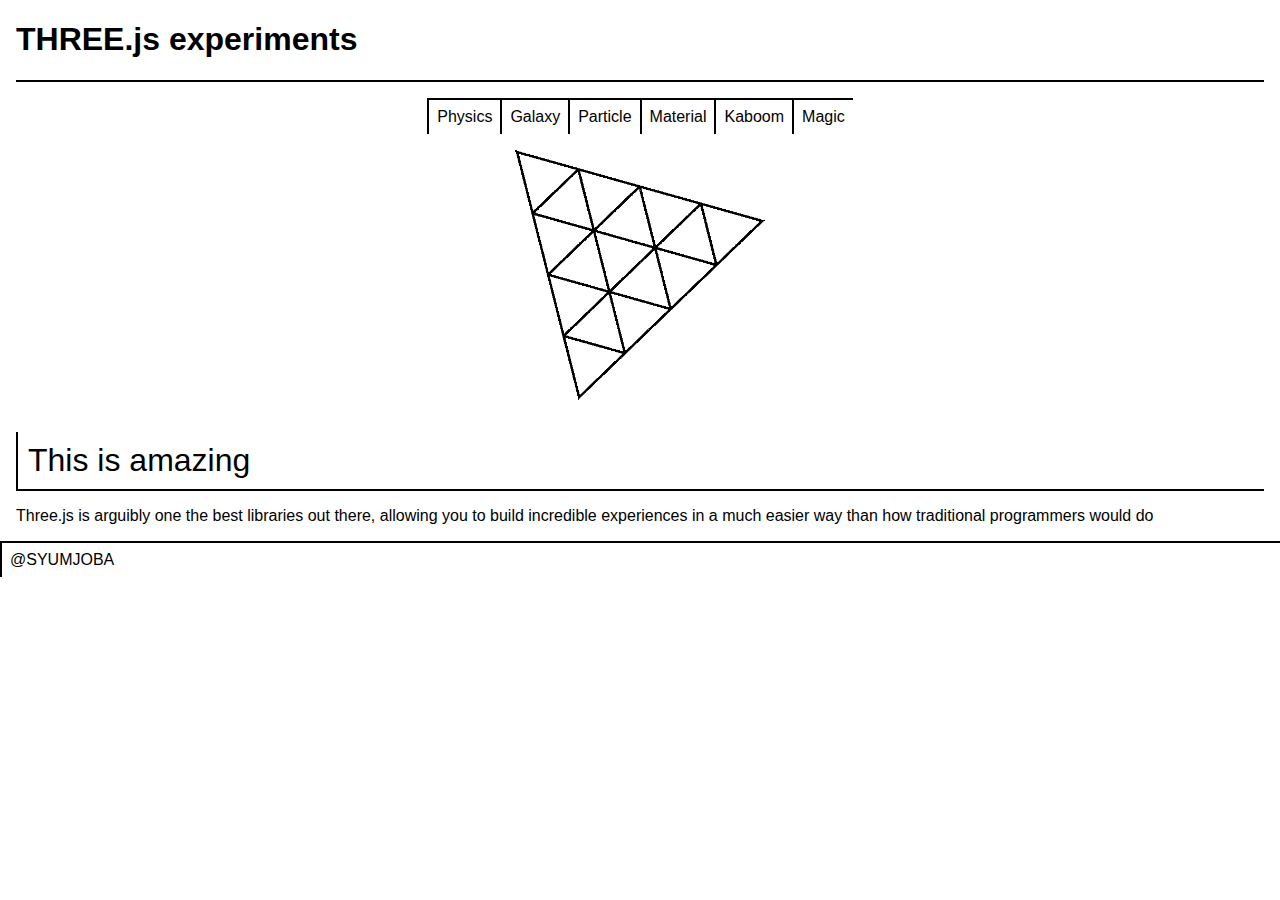
<file: public/index.html>
<!DOCTYPE html>
<html lang="en">
<head>
    <meta charset="UTF-8">
    <meta http-equiv="X-UA-Compatible" content="IE=edge">
    <meta name="viewport" content="width=device-width, initial-scale=1.0">
    <title> Some cool THREEJS experiments </title>
    <link rel="stylesheet" href="indexStyles.css">
    <link rel="shortcut icon" href="threelogo.jfif" type="image/x-icon">
</head>
<body>
    <div class="title">
        <h1> THREE.js experiments </h1>
    </div>
    <div class="navButtonContainer">
        <div class="navButton">
            <a href="./physics.html"> Physics </a>
        </div>
        <div class="navButton">
            <a href="./galaxy.html"> Galaxy </a>
        </div>
        <div class="navButton">
            <a href="./particles.html"> Particle </a>
        </div>
        <div class="navButton">
            <a href="./materials.html"> Material </a>
        </div>
        <div class="navButton">
            <a href="./explosion.html"> Kaboom </a>
        </div>
        <div class="navButton">
            <a href="./pedestals.html"> Magic </a>
        </div>
    </div>
    <div class="navButtonContainer">
        <img src="threelogo.png" alt="" width="250" height="250" class="rotatingImage">
    </div>

    <div class="paragraphContainer">
        <div class="paragraphTitle">
            This is amazing
        </div>
        <p> Three.js is arguibly one the best libraries out there, allowing you to build incredible experiences in a much easier way than how traditional programmers would do </p>
    </div>
    
    <div class="navButton">
        <a href="./author.html"> @SYUMJOBA </a>
    </div>
</body>
</html>
</file>
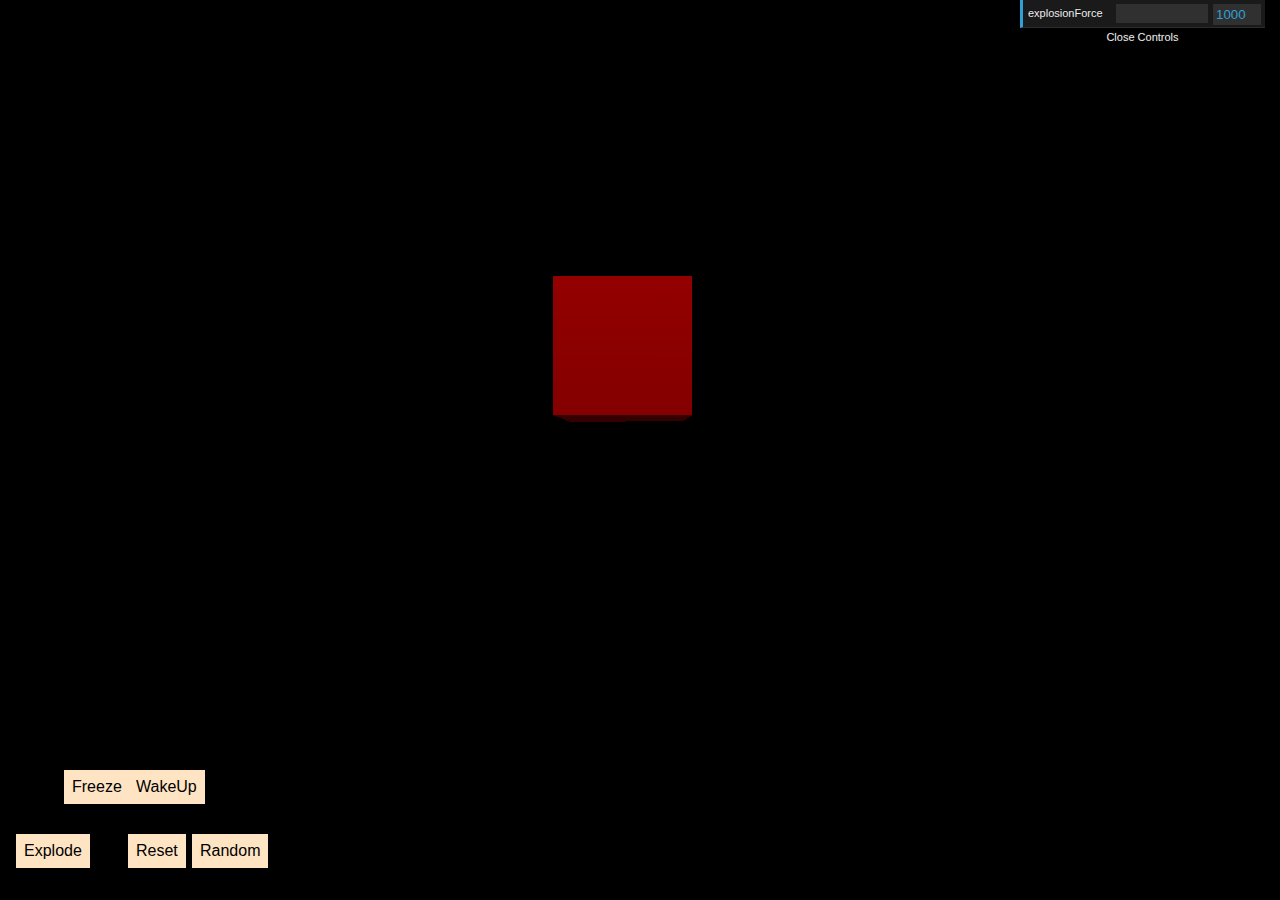
<file: public/explosion/index.html>
<!DOCTYPE html>
<html lang="en">
<head>
    <meta charset="UTF-8">
    <meta http-equiv="X-UA-Compatible" content="IE=edge">
    <meta name="viewport" content="width=device-width, initial-scale=1.0">
    <title>Some Game</title>
</head>
<body>
    <style>
        body {
            margin: 0px;
            overflow: hidden;
            font-family: -apple-system, BlinkMacSystemFont, 'Segoe UI', Roboto, Oxygen, Ubuntu, Cantarell, 'Open Sans', 'Helvetica Neue', sans-serif;
        }
        .button {
            position: absolute;
            color: black;
            background: bisque;
            padding: 8px;
            bottom: 2em;
            transition: 0.2s all linear;
            user-select: none;
        }
        .button:hover {
            box-shadow: 6px 6px 0px black;
            padding-bottom: 4px;
            padding-right: 4px;
            border-bottom: 4px solid white;
            border-right: 4px solid white;
            background: black;
            color: white;
        }
        .button:active {
            background: aqua;
        }
        #explode {
            left: 1em;
        }
        #reset {
            left: 8em;
        }
        #random {
            left: 12em;
        }
        #freeze {
            left: 4em;
            bottom: 6em;
        }
        #wakeup {
            left: 8em;
            bottom: 6em;
        }
    </style>
    <div class="button" id="explode">
        Explode
    </div>
    <div class="button" id="reset">
        Reset
    </div>
    <div class="button" id="random">
        Random
    </div>
    <div class="button" id="freeze">
        Freeze
    </div>
    <div class="button" id="wakeup">
        WakeUp
    </div>
    <script src="bundle.js"></script>
</body>
</html>
</file>
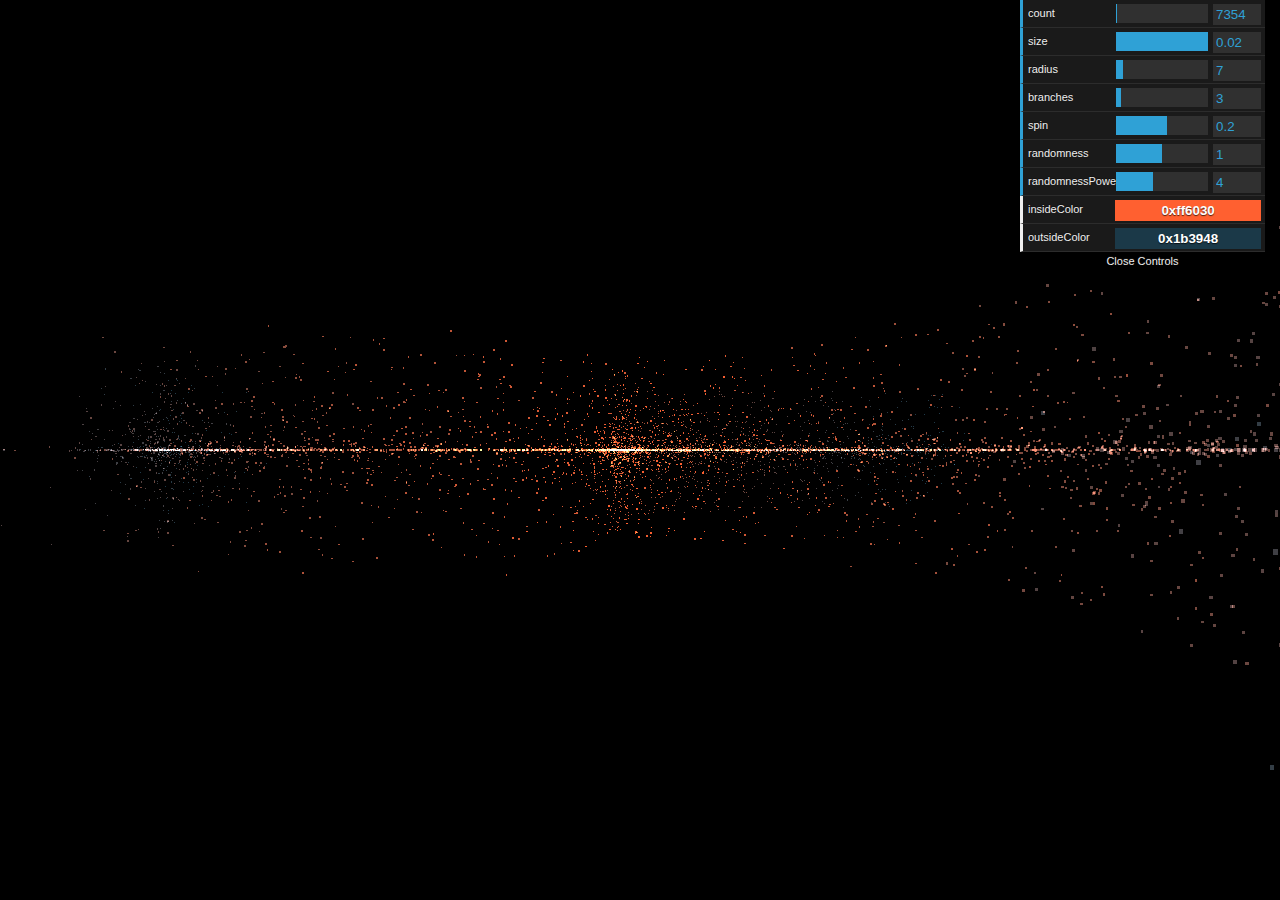
<file: public/galaxy/index.html>
<!DOCTYPE html>
<html lang="en">
<head>
    <meta charset="UTF-8">
    <meta http-equiv="X-UA-Compatible" content="IE=edge">
    <meta name="viewport" content="width=device-width, initial-scale=1.0">
    <title> A cool project </title>
    <meta name="description" content="A cool experiment with threejs">
</head>
<body>
    <style>
        body {
            margin: 0px;
            overflow: hidden;
        }
    </style>
    
    <script src="bundle.js" defer></script>
</body>
</html>
</file>
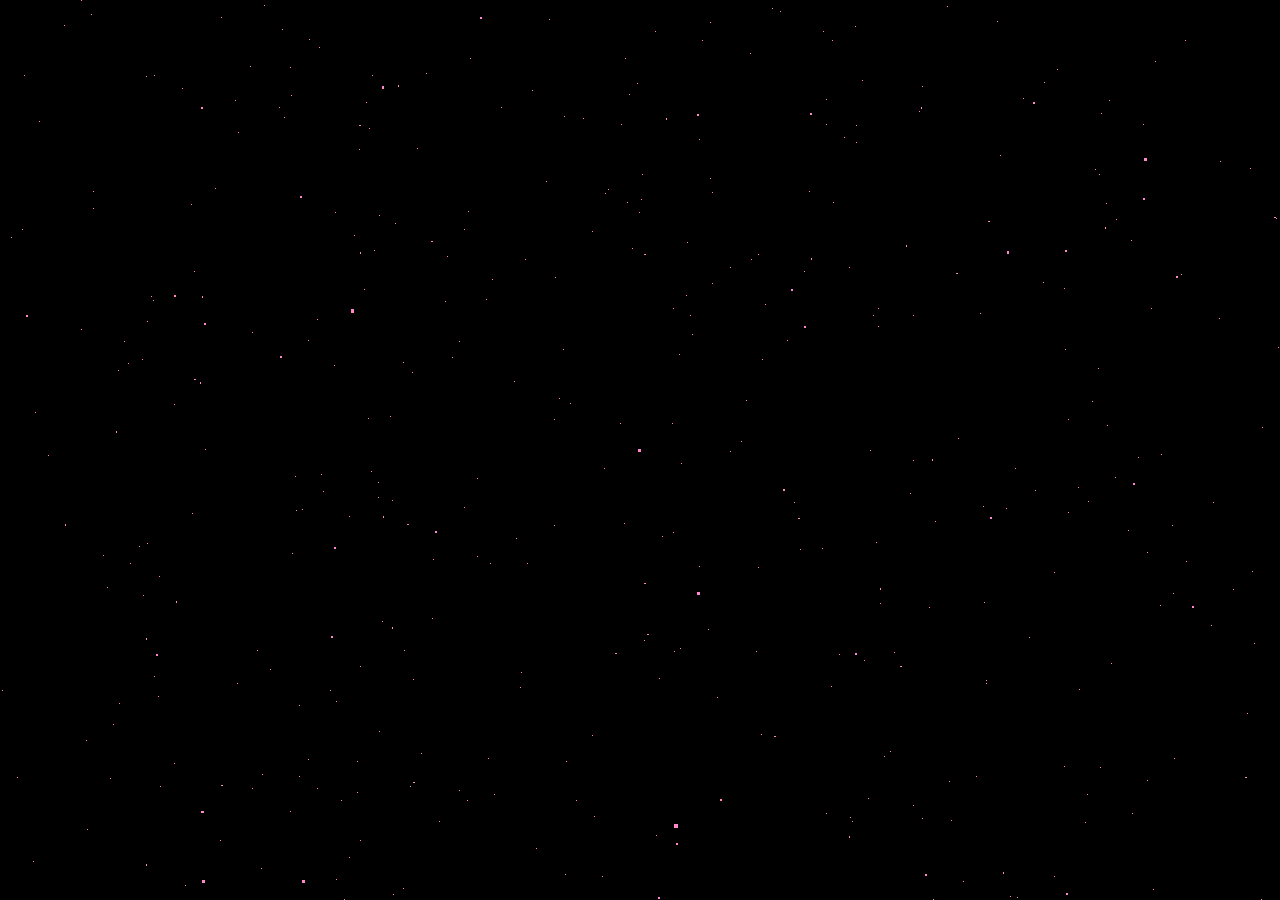
<file: public/particles/index.html>
<!DOCTYPE html>
<html lang="en">
<head>
    <meta charset="UTF-8">
    <meta http-equiv="X-UA-Compatible" content="IE=edge">
    <meta name="viewport" content="width=device-width, initial-scale=1.0">
    <title>Some Game</title>
</head>
<body>
    <style>
        body {
            margin: 0px;
            overflow: hidden;
        }
    </style>
    <script src="bundle.js"></script>
</body>
</html>
</file>
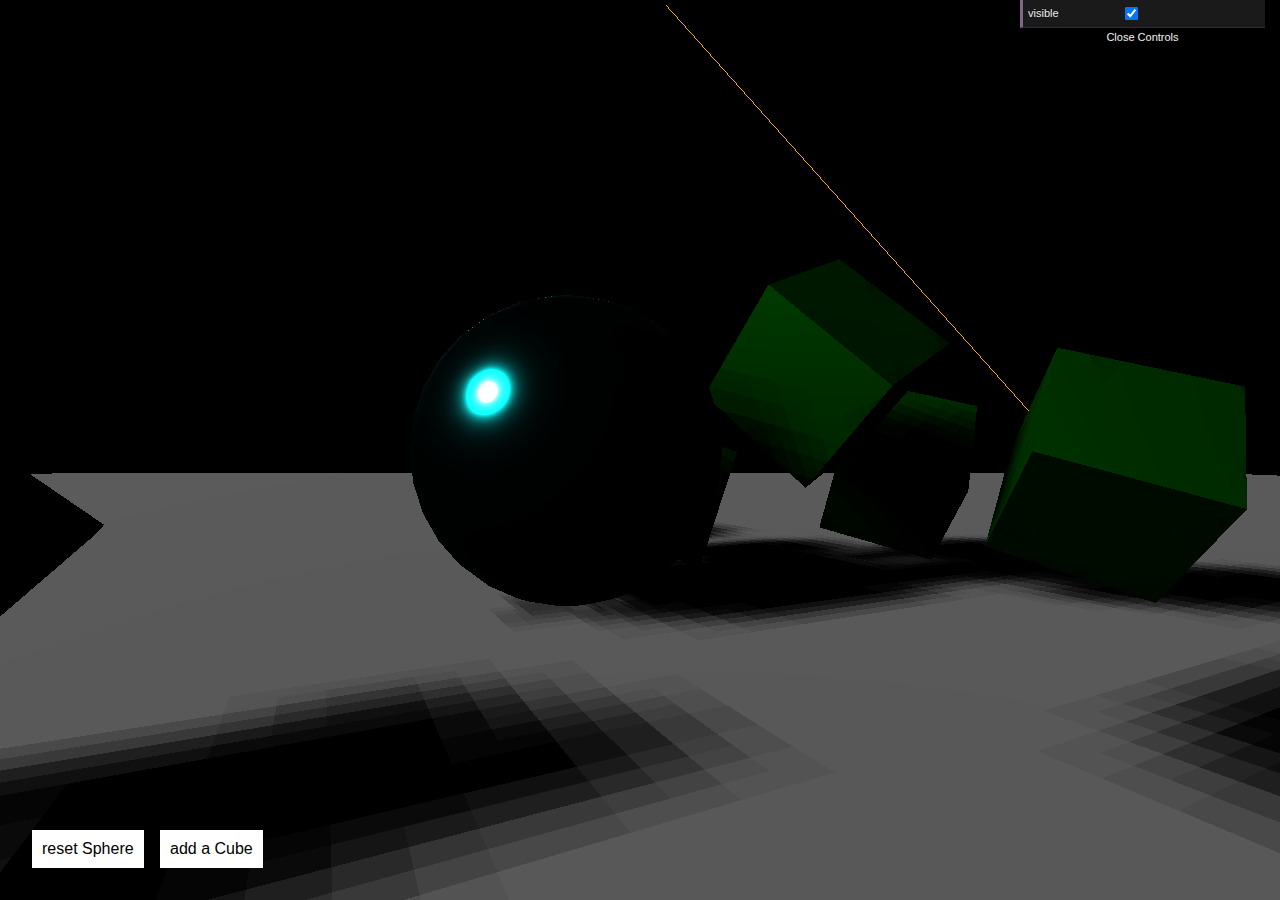
<file: public/physics/index.html>
<!DOCTYPE html>
<html lang="en">
<head>
    <meta charset="UTF-8">
    <meta http-equiv="X-UA-Compatible" content="IE=edge">
    <meta name="viewport" content="width=device-width, initial-scale=1.0">
    <title>Some Game</title>
</head>
<body>
    <style>
        body {
            margin: 0px;
            overflow: hidden;
            font-family: -apple-system, BlinkMacSystemFont, 'Segoe UI', Roboto, Oxygen, Ubuntu, Cantarell, 'Open Sans', 'Helvetica Neue', sans-serif;
        }
        .ui {
            position: absolute;
            height: 100vh;
            width: 100vw;
        }
        .uiButton:hover {
            color: white;
            background: black;
            box-shadow: 8px 8px 0px white;
        }
        .uiButton {
            background: white;
            padding: 10px;
            position: absolute;
            bottom: 2em;
            left: 2em;
            color: black;
            transition: all 0.5s;
            user-select: none; /*Remember this outstanding property that allows to make text not selectable*/
        }
        .uiButton:active .triangle {
            border-bottom: 5px solid gray;
            border-left: 5px solid gray;
        }
        .triangle {
            position: absolute;
            width: 0px;
            height: 0px;
            bottom: 0px;
            left: 0px;
            border: 5px solid transparent;
        }
        .triangle:nth-child(2){
            border: 5px solid transparent;
            top: 0px;
            right: 0px;
            transform: rotate(90deg);
        }

        .uiButton:nth-child(2){
            left: 10em;
        }

        
    </style>

        <div id="addCube" class="uiButton">
            add a Cube
            <div class="triangle"></div>
            <div class="triangle"></div>
        </div>

        <div id="resetSphere" class="uiButton">
            reset Sphere
            <div class="triangle"></div>
            <div class="triangle"></div>
        </div>

    <script src="bundle.js"></script>
</body>
</html>
</file>
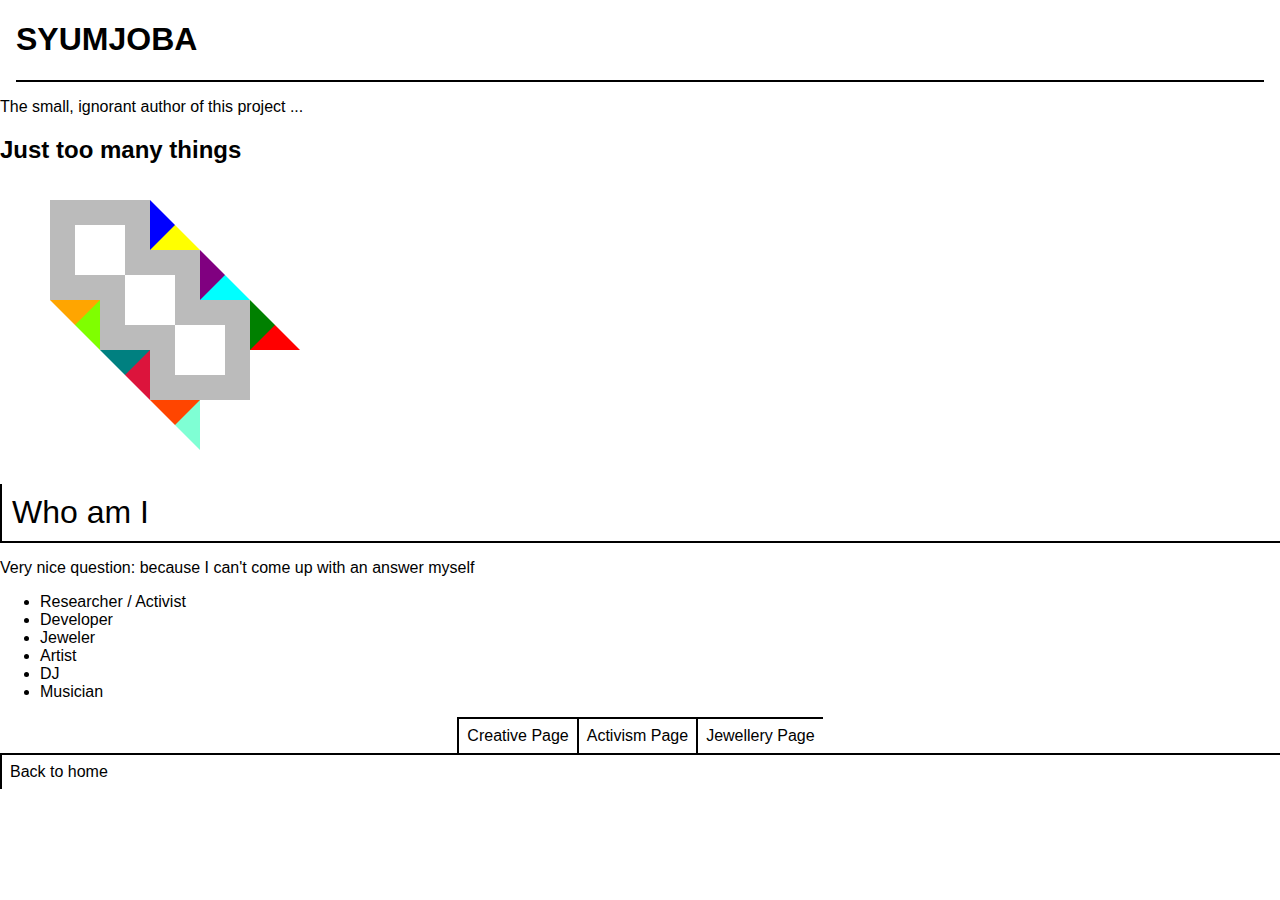
<file: public/author.html>
<!DOCTYPE html>
<html lang="en">
<head>
    <meta charset="UTF-8">
    <meta http-equiv="X-UA-Compatible" content="IE=edge">
    <meta name="viewport" content="width=device-width, initial-scale=1.0">
    <title> @SYUMJOBA </title>
    <meta name="description" content="author SYUMJOBA description">
    <link rel="shortcut icon" href="threelogo.jfif" type="image/x-icon">
    <link rel="stylesheet" href="indexStyles.css">
</head>
<body>
    <style>
        .decoContainer{
            position: absolute;
            top: 150px;
            left: 0px;
            width: 400px;
            height: 400px;
        }
        .decoCube {
            position: absolute;
            width: 100px;
            height: 100px;
            background: #bbb;
        }
        .decoCube:nth-child(1){
            top: 50px;
            left: 50px;
        }
        .decoCube:nth-child(2){
            top: 100px;
            left: 100px;
        }
        .decoCube:nth-child(3){
            top: 150px;
            left: 150px;
        }
        .smallDecoCube{
            position: absolute;
            width: 50px;
            height: 50px;
            background: white;
        }
        .smallDecoCube:nth-child(4){
            top: 75px;
            left: 75px;
        }
        .smallDecoCube:nth-child(5){
            top: 125px;
            left: 125px;
        }
        .smallDecoCube:nth-child(6){
            top: 175px;
            left: 175px;
        }
        .smallDecoTriangle {
            position: absolute;
            border-bottom: 25px solid #448;
            border-top: 25px solid transparent;
            border-left: 25px solid #448;
            border-right: 25px solid transparent;
            left: 100px;
        }
        .smallDecoTriangle:nth-child(2){
            transform: rotate(180deg);
            top: 100px;
            left: 0px;
        }
    </style>
    <div class="title">
        <h1> SYUMJOBA </h1>
    </div>
    <p> The small, ignorant author of this project ... </p>
    <h2> Just too many things </h2>
    <div class="decoContainer">
        <div class="decoCube"> <div class="smallDecoTriangle" style="border-bottom-color: yellow; border-left-color: blue;"></div><div class="smallDecoTriangle" style="border-bottom-color: orange; border-left-color: chartreuse;"></div> </div>
        <div class="decoCube"> <div class="smallDecoTriangle" style="border-bottom-color: aqua; border-left-color: purple;"></div><div class="smallDecoTriangle" style="border-bottom-color: teal; border-left-color: crimson;"></div> </div>
        <div class="decoCube"> <div class="smallDecoTriangle" style="border-bottom-color: red; border-left-color: green;"></div><div class="smallDecoTriangle" style="border-bottom-color: orangered; border-left-color: aquamarine;"></div> </div>
        <div class="smallDecoCube"></div>
        <div class="smallDecoCube"></div>
        <div class="smallDecoCube"></div>
    </div>
    <div style="height: 300px;"></div>
    <div class="paragraph">
        <div class="paragraphTitle">
            Who am I
        </div>
        <div class="paragraphText">
            <p> Very nice question: because I can't come up with an answer myself</p>
            <ul>
                <li> Researcher / Activist </li>
                <li> Developer </li>
                <li> Jeweler </li>
                <li> Artist </li>
                <li> DJ </li>
                <li> Musician </li>
            </ul>
        </div>
        <div class="navButtonContainer">
            <div class="navButton">
                <a href="https://www.instagram.com/syumjoba/"> Creative Page </a>
            </div>
            <div class="navButton">
                <a href="https://www.instagram.com/visione_di_insieme_/"> Activism Page </a>
            </div>
            <div class="navButton">
                <a href="https://www.instagram.com/antimonyx/"> Jewellery Page </a>
            </div>
            
        </div>
        

        <div class="navButton">
            <a href="./index.html"> Back to home </a>
        </div>
    </div>
</body>
</html>
</file>
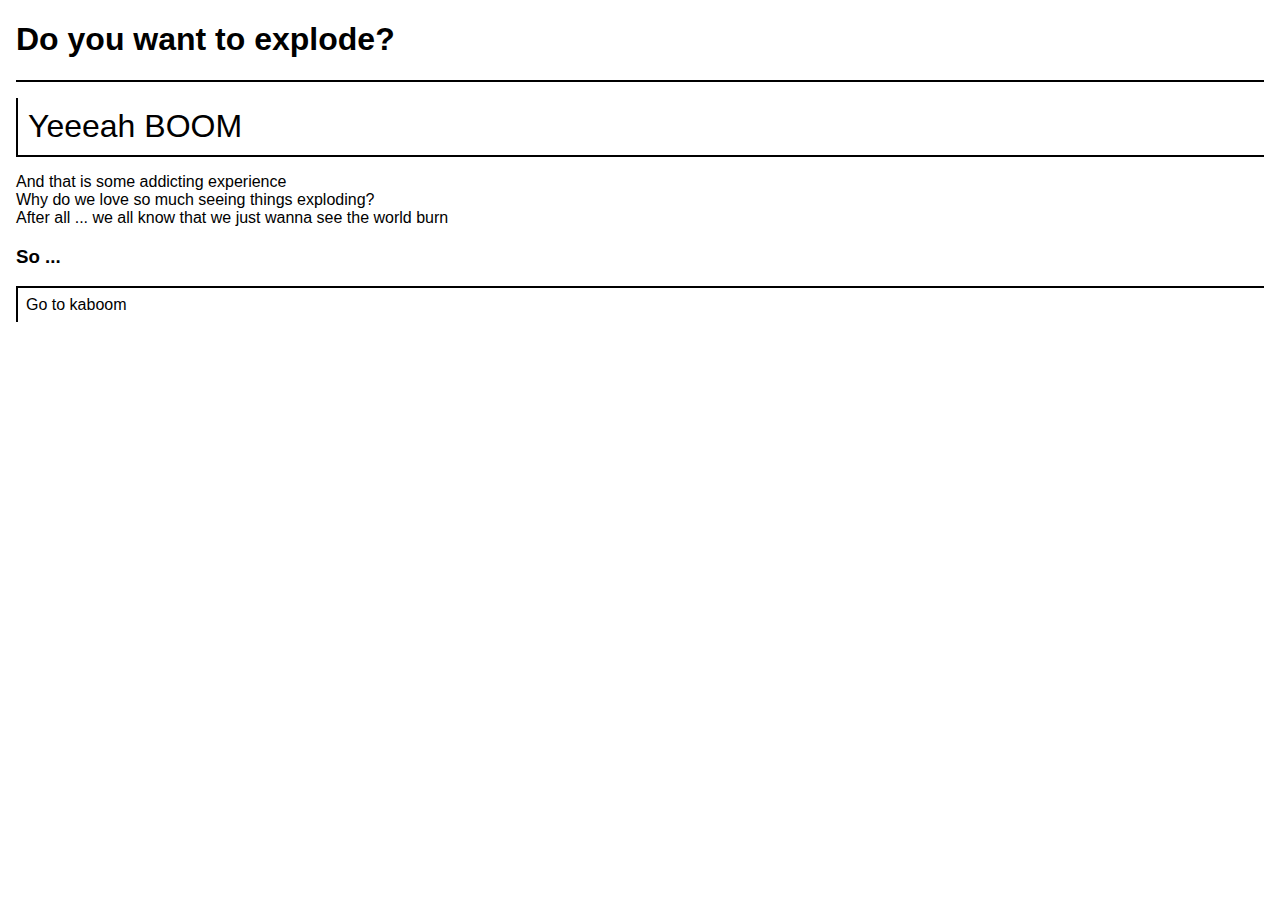
<file: public/explosion.html>
<!DOCTYPE html>
<html lang="en">
<head>
    <meta charset="UTF-8">
    <meta http-equiv="X-UA-Compatible" content="IE=edge">
    <meta name="viewport" content="width=device-width, initial-scale=1.0">
    <title> Some materials ... </title>
    <link rel="stylesheet" href="indexStyles.css">
    <link rel="shortcut icon" href="threelogo.jfif" type="image/x-icon">

</head>
<body>
    <div class="title">
        <h1> Do you want to explode? </h1>
    </div>

    <div class="paragraphContainer">
        <div class="paragraphTitle">
            Yeeeah BOOM
        </div>
        <p>
            And that is some addicting experience <br>
            Why do we love so much seeing things exploding? <br>
            After all ... we all know that we just wanna see the world burn <br> 
            <h3> So ...  </h3>
            
        </p>
        <div class="navButton">
            <a href="./explosion/index.html"> Go to kaboom </a>
        </div>
    </div>
</body>
</html>
</file>
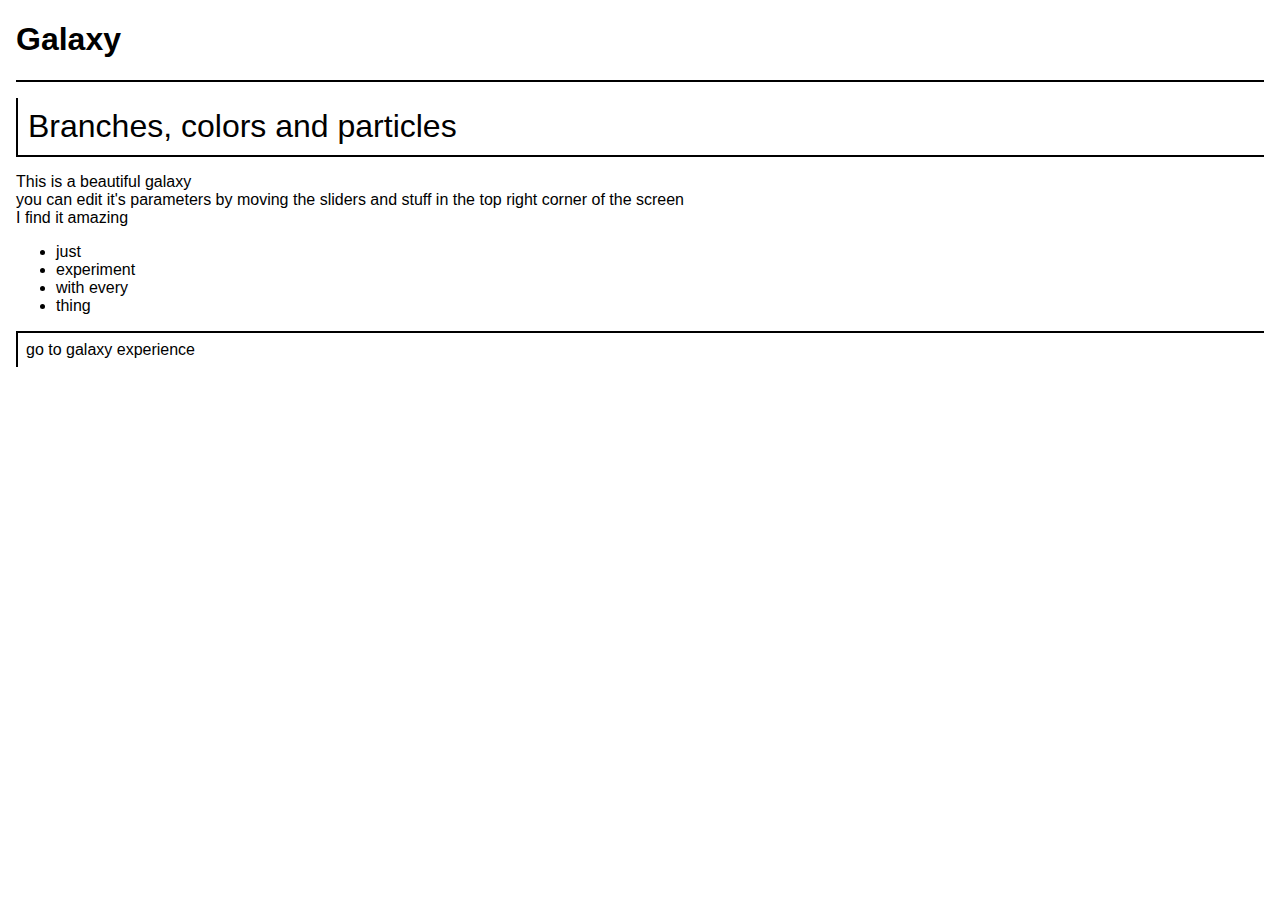
<file: public/galaxy.html>
<!DOCTYPE html>
<html lang="en">
<head>
    <meta charset="UTF-8">
    <meta http-equiv="X-UA-Compatible" content="IE=edge">
    <meta name="viewport" content="width=device-width, initial-scale=1.0">
    <title> Some galaxy experiment </title>
    <link rel="stylesheet" href="indexStyles.css">
    <link rel="shortcut icon" href="threelogo.jfif" type="image/x-icon">

</head>
<body>
    <div class="title">
        <h1> Galaxy </h1>
    </div>

    <div class="paragraphContainer">
        <div class="paragraphTitle">
            Branches, colors and particles
        </div>
        <p>
            This is a beautiful galaxy <br>
            you can edit it's parameters by moving the sliders and stuff in the top right corner of the screen <br>
            I find it amazing <br>
            <ul>
                <li> just </li>
                <li> experiment </li>
                <li> with every </li>
                <li> thing </li>
            </ul>
            
        </p>
        <div class="navButton">
            <a href="./galaxy/index.html"> go to galaxy experience </a>
        </div>
    </div>
</body>
</html>
</file>
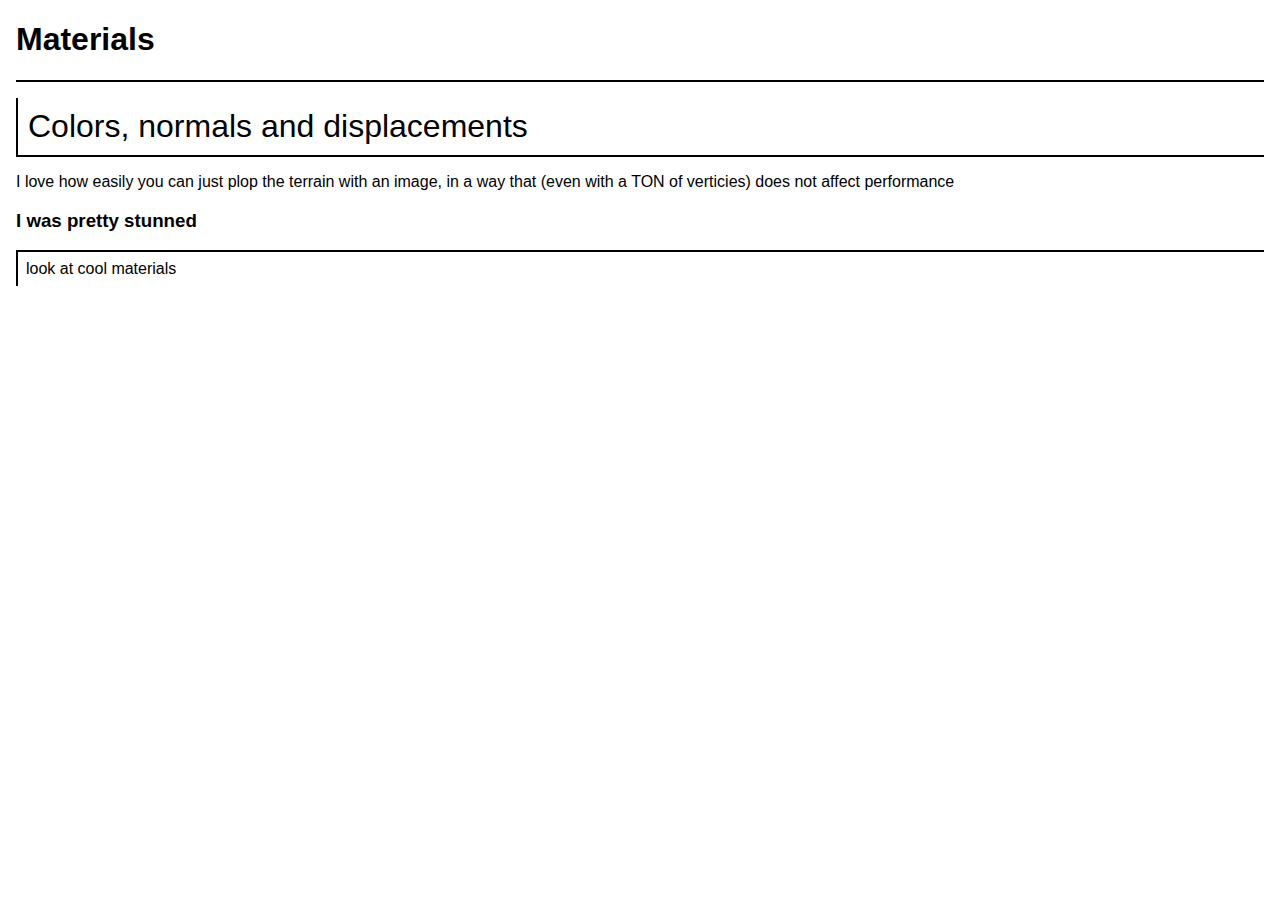
<file: public/materials.html>
<!DOCTYPE html>
<html lang="en">
<head>
    <meta charset="UTF-8">
    <meta http-equiv="X-UA-Compatible" content="IE=edge">
    <meta name="viewport" content="width=device-width, initial-scale=1.0">
    <title> Some materials ... </title>
    <link rel="stylesheet" href="indexStyles.css">
    <link rel="shortcut icon" href="threelogo.jfif" type="image/x-icon">

</head>
<body>
    <div class="title">
        <h1> Materials </h1>
    </div>

    <div class="paragraphContainer">
        <div class="paragraphTitle">
            Colors, normals and displacements
        </div>
        <p>
            I love how easily you can just plop the terrain with an image, in a way that (even with a TON of verticies) does not affect performance <br>
            <h3> I was pretty stunned </h3>
            
        </p>
        <div class="navButton">
            <a href="./materials/index.html"> look at cool materials </a>
        </div>
    </div>
</body>
</html>
</file>
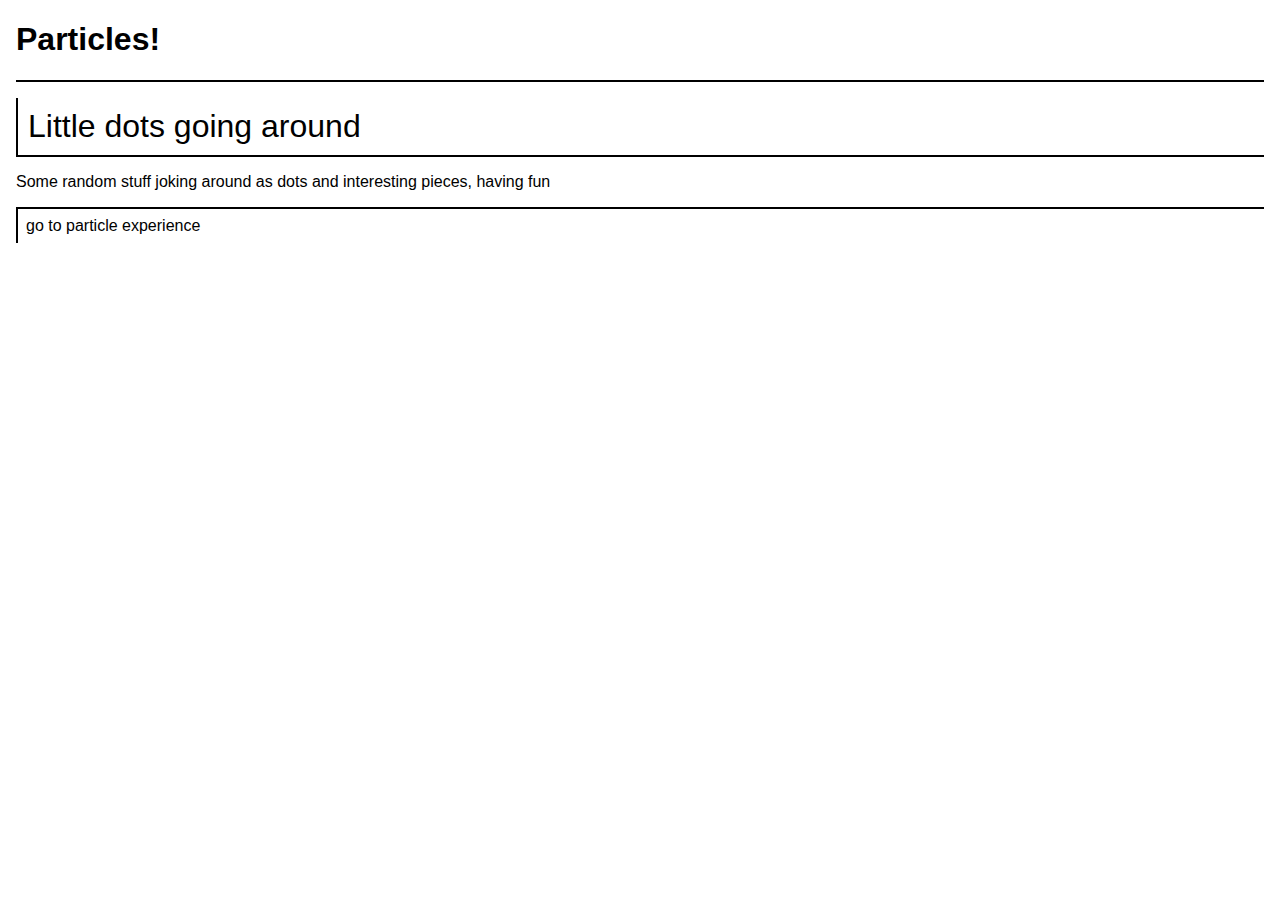
<file: public/particles.html>
<!DOCTYPE html>
<html lang="en">
<head>
    <meta charset="UTF-8">
    <meta http-equiv="X-UA-Compatible" content="IE=edge">
    <meta name="viewport" content="width=device-width, initial-scale=1.0">
    <title> Some galaxy experiment </title>
    <link rel="stylesheet" href="indexStyles.css">
    <link rel="shortcut icon" href="threelogo.jfif" type="image/x-icon">

</head>
<body>
    <div class="title">
        <h1> Particles! </h1>
    </div>

    <div class="paragraphContainer">
        <div class="paragraphTitle">
            Little dots going around
        </div>
        <p>
            Some random stuff joking around as dots and interesting pieces, having fun <br>

            
        </p>
        <div class="navButton">
            <a href="./particles/index.html"> go to particle experience </a>
        </div>
    </div>
</body>
</html>
</file>
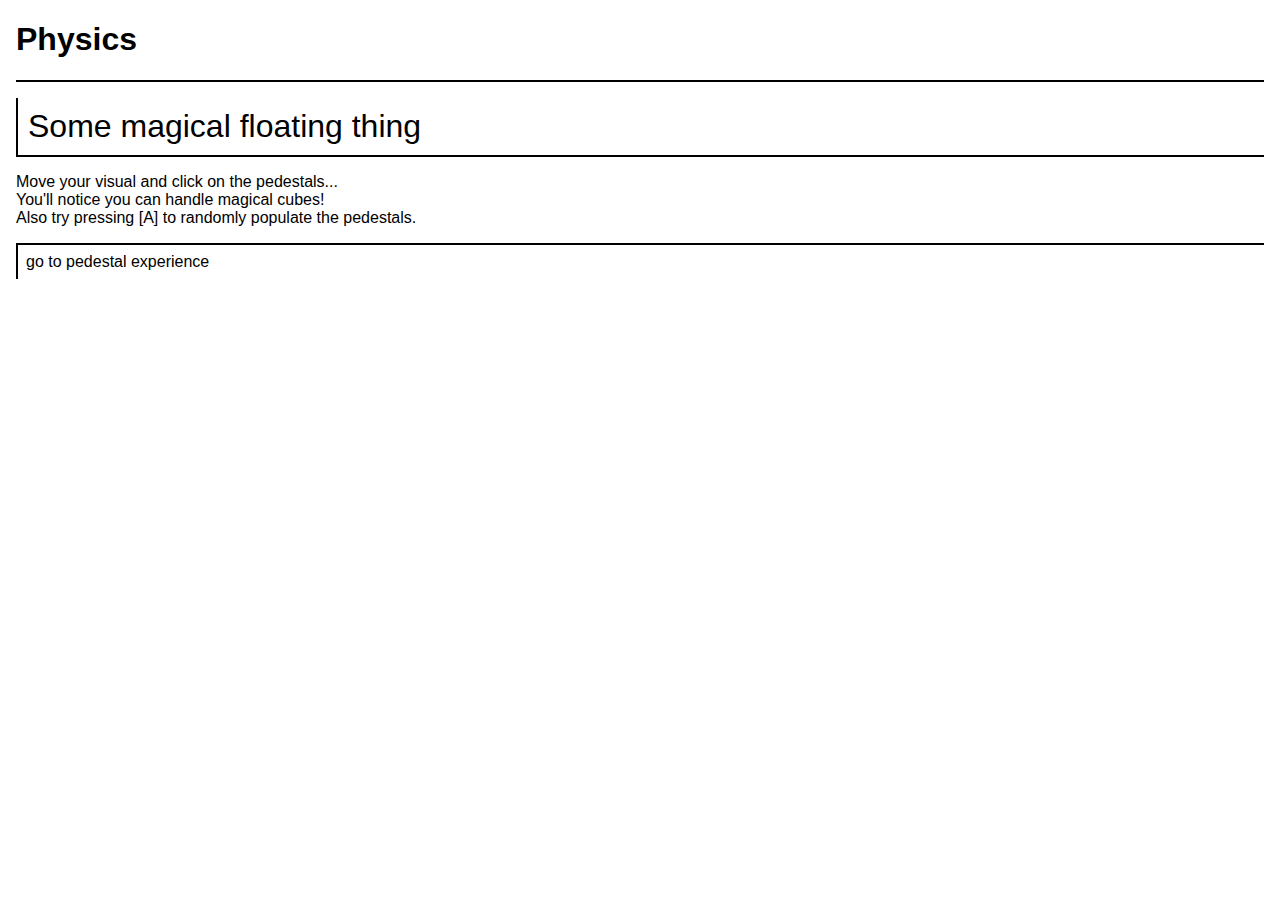
<file: public/pedestals.html>
<!DOCTYPE html>
<html lang="en">
<head>
    <meta charset="UTF-8">
    <meta http-equiv="X-UA-Compatible" content="IE=edge">
    <meta name="viewport" content="width=device-width, initial-scale=1.0">
    <title> Some physics experiment </title>
    <link rel="stylesheet" href="indexStyles.css">
    <link rel="shortcut icon" href="threelogo.jfif" type="image/x-icon">

</head>
<body>
    <div class="title">
        <h1> Physics </h1>
    </div>

    <div class="paragraphContainer">
        <div class="paragraphTitle">
            Some magical floating thing
        </div>
        <p>
		Move your visual and click on the pedestals... </br>
            You'll notice you can handle magical cubes! </br>
			Also try pressing [A] to randomly populate the pedestals.
        </p>
        <div class="navButton">
            <a href="./pedestals/index.html"> go to pedestal experience </a>
        </div>
    </div>
</body>
</html>
</file>
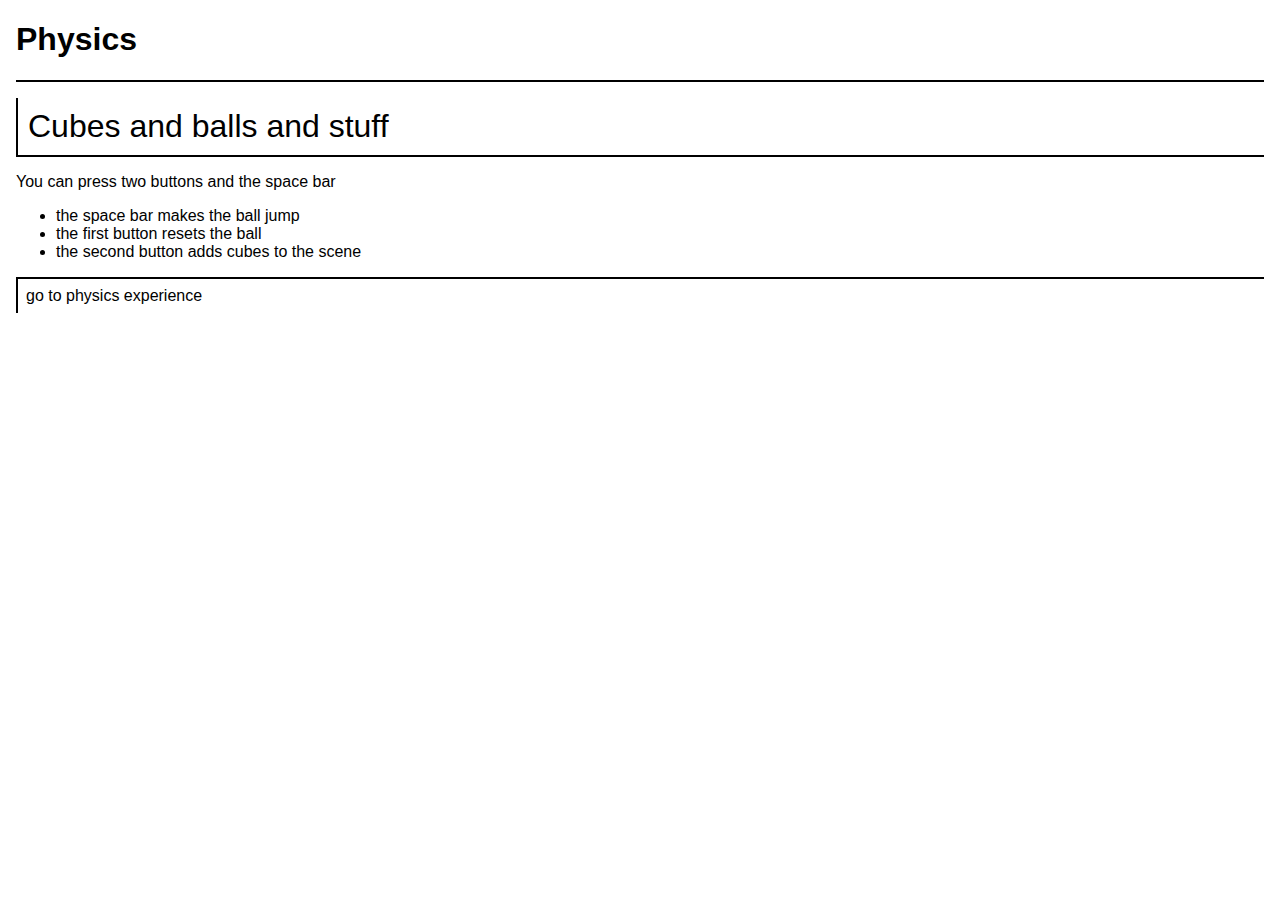
<file: public/physics.html>
<!DOCTYPE html>
<html lang="en">
<head>
    <meta charset="UTF-8">
    <meta http-equiv="X-UA-Compatible" content="IE=edge">
    <meta name="viewport" content="width=device-width, initial-scale=1.0">
    <title> Some physics experiment </title>
    <link rel="stylesheet" href="indexStyles.css">
    <link rel="shortcut icon" href="threelogo.jfif" type="image/x-icon">

</head>
<body>
    <div class="title">
        <h1> Physics </h1>
    </div>

    <div class="paragraphContainer">
        <div class="paragraphTitle">
            Cubes and balls and stuff
        </div>
        <p>
            You can press two buttons and the space bar
            <ul>
                <li> the space bar makes the ball jump </li>
                <li> the first button resets the ball </li>
                <li> the second button adds cubes to the scene </li>
            </ul>
        </p>
        <div class="navButton">
            <a href="./physics/index.html"> go to physics experience </a>
        </div>
    </div>
</body>
</html>
</file>
<file: public/indexStyles.css>
body {
    margin: 0px;
    font-family: -apple-system, BlinkMacSystemFont, 'Segoe UI', Roboto, Oxygen, Ubuntu, Cantarell, 'Open Sans', 'Helvetica Neue', sans-serif;
    overflow-x: hidden;
}

.title {
    margin: 1em;
    border-bottom: 2px solid black;
}

.paragraphContainer {
    margin:  1em;
}

.paragraphTitle {
    padding: 10px;
    font-size: 2em;
    border-bottom: 2px solid black;
    border-left: 2px solid black;
}

.navButtonContainer {
    display: flex;
    justify-content: center;
    align-items: center;
    flex-wrap: wrap;
}

.navButton {
    background: white;
    color: black;
    transition: all 0.5s;
    padding: 8px;
    border-top: 2px solid black;
    border-left: 2px solid black;
}

.navButton:hover {
    margin: 0px 1em;
    background: black;
    color: white;
    box-shadow: -6px -6px 0px black;
    padding-left: 4px;
    padding-top: 4px;
    border-left: 4px solid white;
    border-top: 4px solid white;
}

.navButton a {
    text-decoration: none;
    user-select: none;
    color: inherit;
    font-size: 16px;
}

.rotatingImage {
    animation-name: spinning;
    animation-duration: 4s;
    margin: 1em;
}

@keyframes spinning {
    from {
        transform: rotate(0deg);
    }
    to {
        transform: rotate(360deg);
    }
}
</file>
